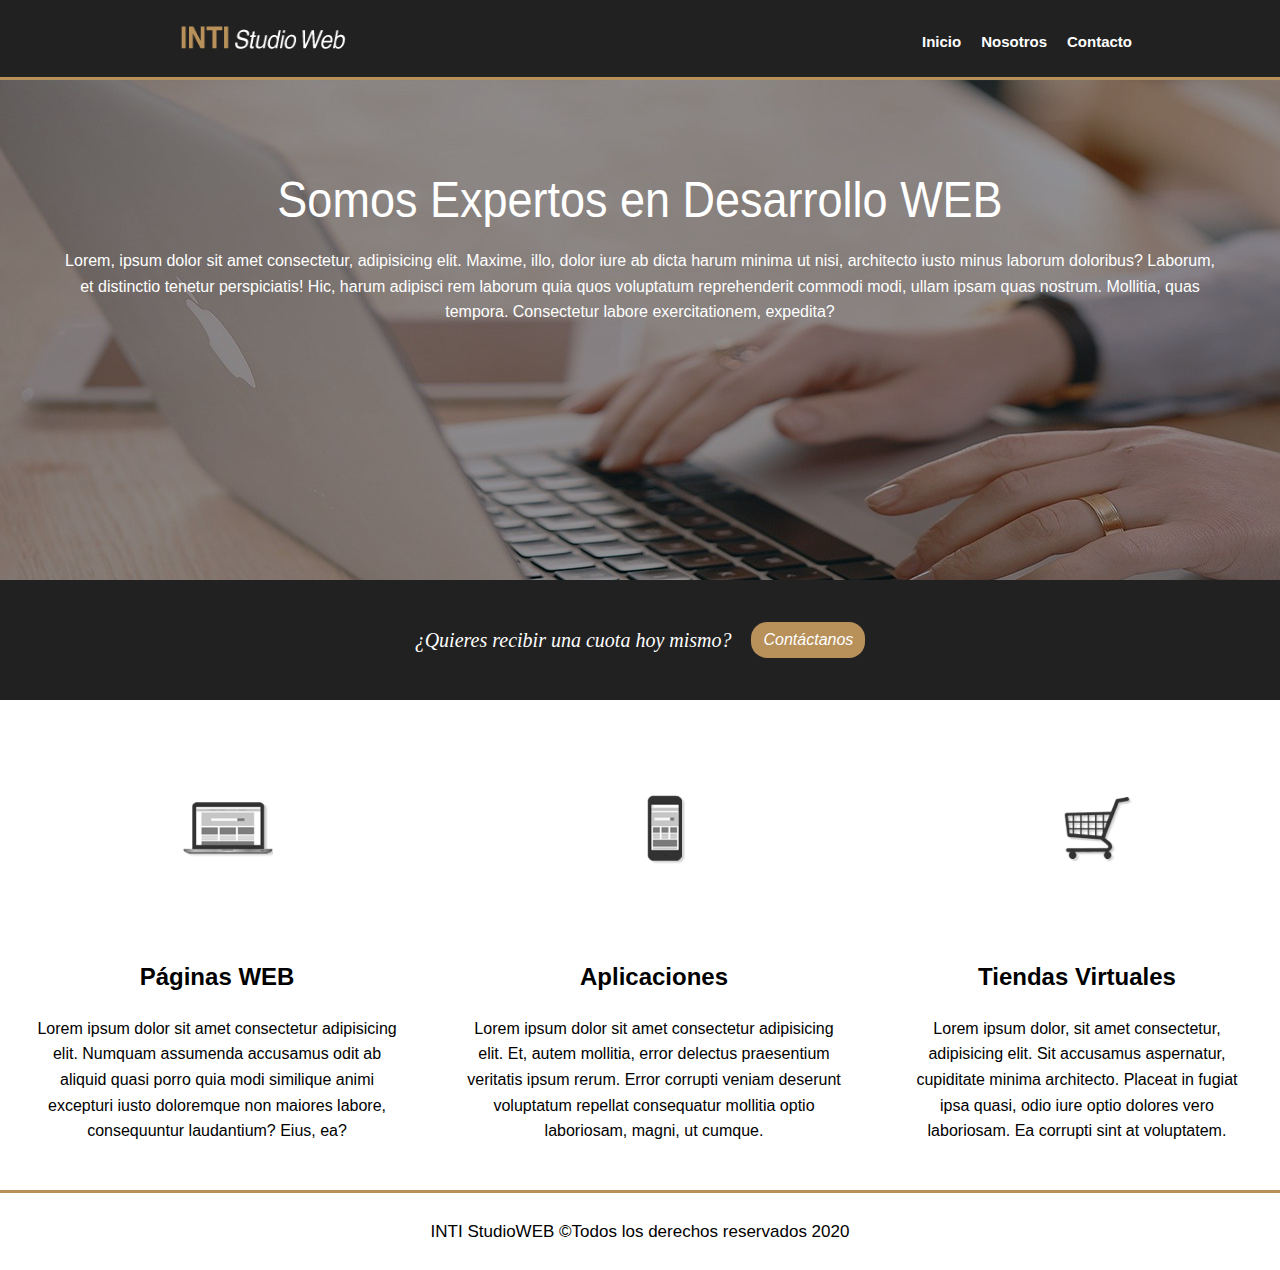
<file: index.html>
<!DOCTYPE html>
<html lang="es">
<head>
	<meta charset="UTF-8">
	<meta name="viewport" content="width=device-width, initial-scale=1.0">
	<title>IntiStudioWEB | Inicio</title>
</head>
<link rel="stylesheet" href="css/estilos.css">
<body>
	
	<!-- El encabezado de la pagina -->

	<header>
		<nav class="contenedor-flex-1">
			<a href="index.html">
				<img src="img/logo.png" alt="logo" width="250" height="50">
			</a>
			<ul>
				<li><a href="index.html">Inicio</a></li>
				<li><a href="nosotros.html">Nosotros</a></li>
				<li><a href="contacto.html">Contacto</a></li>
			</ul>
		</nav>
	</header>

	<!--El banner con el boton de la cuota -->
	<section class="banner">
		<div class="ancho-contenido-banner">
			<h1 class="titulo-banner">Somos Expertos en Desarrollo WEB</h1>
			<p>
				Lorem, ipsum dolor sit amet consectetur, adipisicing elit. Maxime, illo, dolor iure ab dicta harum minima ut nisi, architecto iusto minus laborum doloribus? Laborum, et distinctio tenetur perspiciatis! Hic, harum adipisci rem laborum quia quos voluptatum reprehenderit commodi modi, ullam ipsam quas nostrum. Mollitia, quas tempora. Consectetur labore exercitationem, expedita?
			</p>
		</div>
	</section>

	<!-- Seccion recibe una cuota-->
	<section class="color-cuota">
		<span>¿Quieres recibir una cuota hoy mismo?</span>
		<a href="contacto.html">Contáctanos</a>
	</section>

	<!-- La seccion de Servicios-->
	<section class="contenedor-flex-2">
		<div>
			<img src="img/computadora.png" alt="icono">
			<h2>Páginas WEB</h2>
			<p>
				Lorem ipsum dolor sit amet consectetur adipisicing elit. Numquam assumenda accusamus odit ab aliquid quasi porro quia modi similique animi excepturi iusto doloremque non maiores labore, consequuntur laudantium? Eius, ea?
			</p>
		</div>
		<div>
			<img src="img/celular.png" alt="icono">
			<h2>Aplicaciones</h2>
			<p>
				Lorem ipsum dolor sit amet consectetur adipisicing elit. Et, autem mollitia, error delectus praesentium veritatis ipsum rerum. Error corrupti veniam deserunt voluptatum repellat consequatur mollitia optio laboriosam, magni, ut cumque.
			</p>
		</div>
		<div>
			<img src="img/cart.png" alt="icono">
			<h2>Tiendas Virtuales</h2>
			<p>
				Lorem ipsum dolor, sit amet consectetur, adipisicing elit. Sit accusamus aspernatur, cupiditate minima architecto. Placeat in fugiat ipsa quasi, odio iure optio dolores vero laboriosam. Ea corrupti sint at voluptatem.
			</p>
		</div>
	</section>

	<footer>
		<div>INTI StudioWEB &copy;Todos los derechos reservados 2020</div>
	</footer>
</body>
</html>
</file>
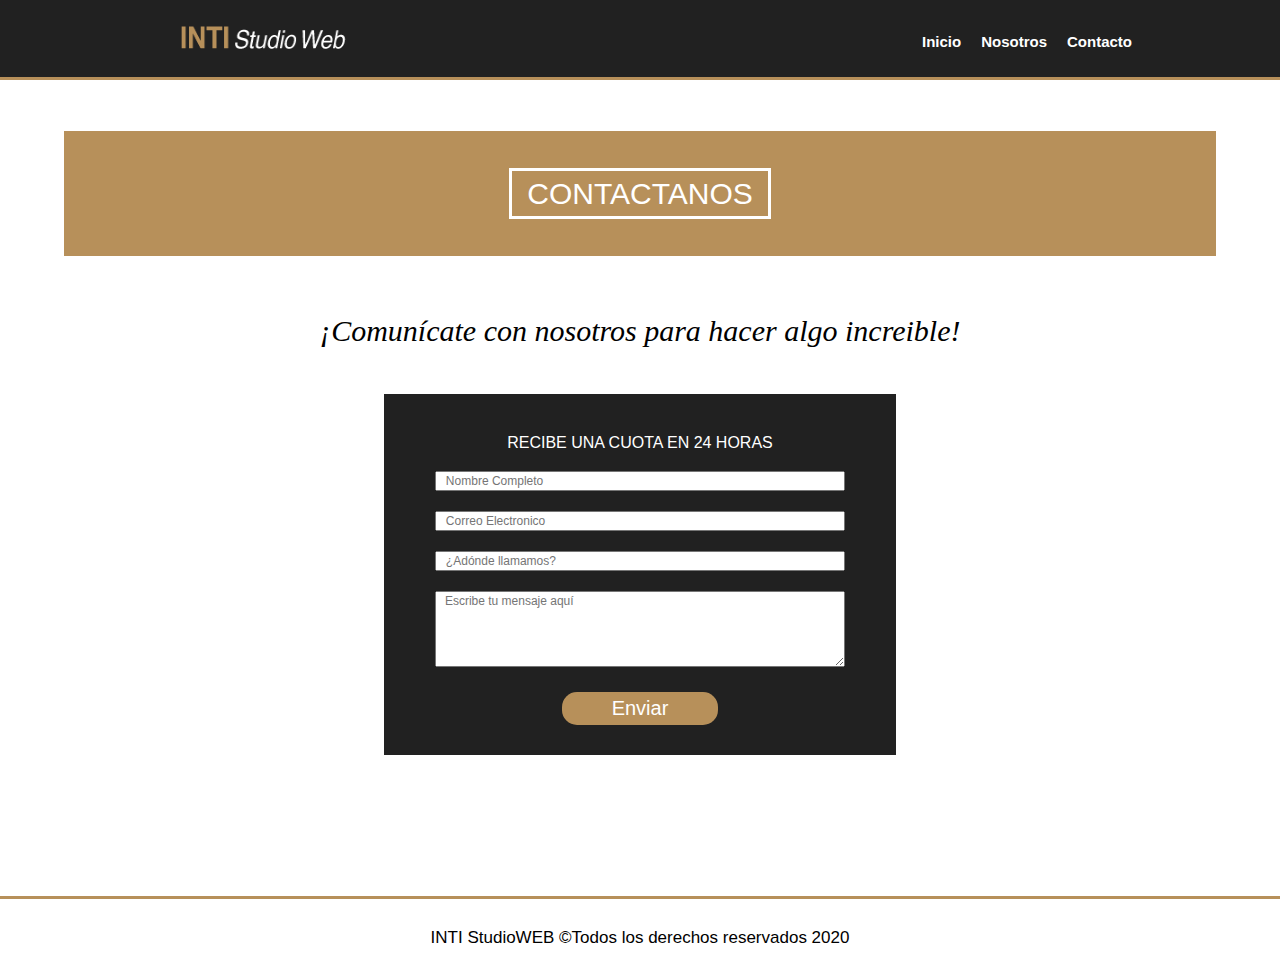
<file: contacto.html>
<!DOCTYPE html>
<html lang="es">
<head>
	<meta charset="UTF-8">
	<meta name="viewport" content="width=device-width, initial-scale=1.0">
	<title>IntiStudioWEB | Contacto</title>
</head>
<link rel="stylesheet" href="css/estilos.css">
<body>


	<header>
		<nav class="contenedor-flex-1">
			<a href="index.html">
				<img src="img/logo.png" alt="logo" width="250" height="50">
			</a>
			<ul>
				<li><a href="index.html">Inicio</a></li>
				<li><a href="nosotros.html">Nosotros</a></li>
				<li><a href="contacto.html">Contacto</a></li>
			</ul>
		</nav>
	</header>
    

	<section class="espacio-formulario">
		<div class="seccion-nosotros-1"><span>CONTACTANOS</span></div>
		<div class="seccion-nosotros-2"><span>¡Comunícate con nosotros para hacer algo increible!</span></div>
		<div class="contenedor-formulario">
			<h3>RECIBE UNA CUOTA EN 24 HORAS</h3>
			<form class="formulario">
				<div>
					<input type="text" placeholder="  Nombre Completo" id="nombre">
				</div>
				<div>
					<input type="text" placeholder="  Correo Electronico" id="correo">
				</div>
				<div>
					<input type="text" placeholder="  ¿Adónde llamamos?">
				</div>
				<div>
					<textarea name="cajaDeTexto" id="mensaje" placeholder="  Escribe tu mensaje aquí" rows="5"></textarea>
				</div>
				<div>
					<button class="boton" type="submit">Enviar</button>
				</div>
			</form>
		</div>
	</section>
    
    <!-- El pie de la página-->

	<footer>
		<div>INTI StudioWEB &copy;Todos los derechos reservados 2020</div>
	</footer>
</body>
</html>
</file>
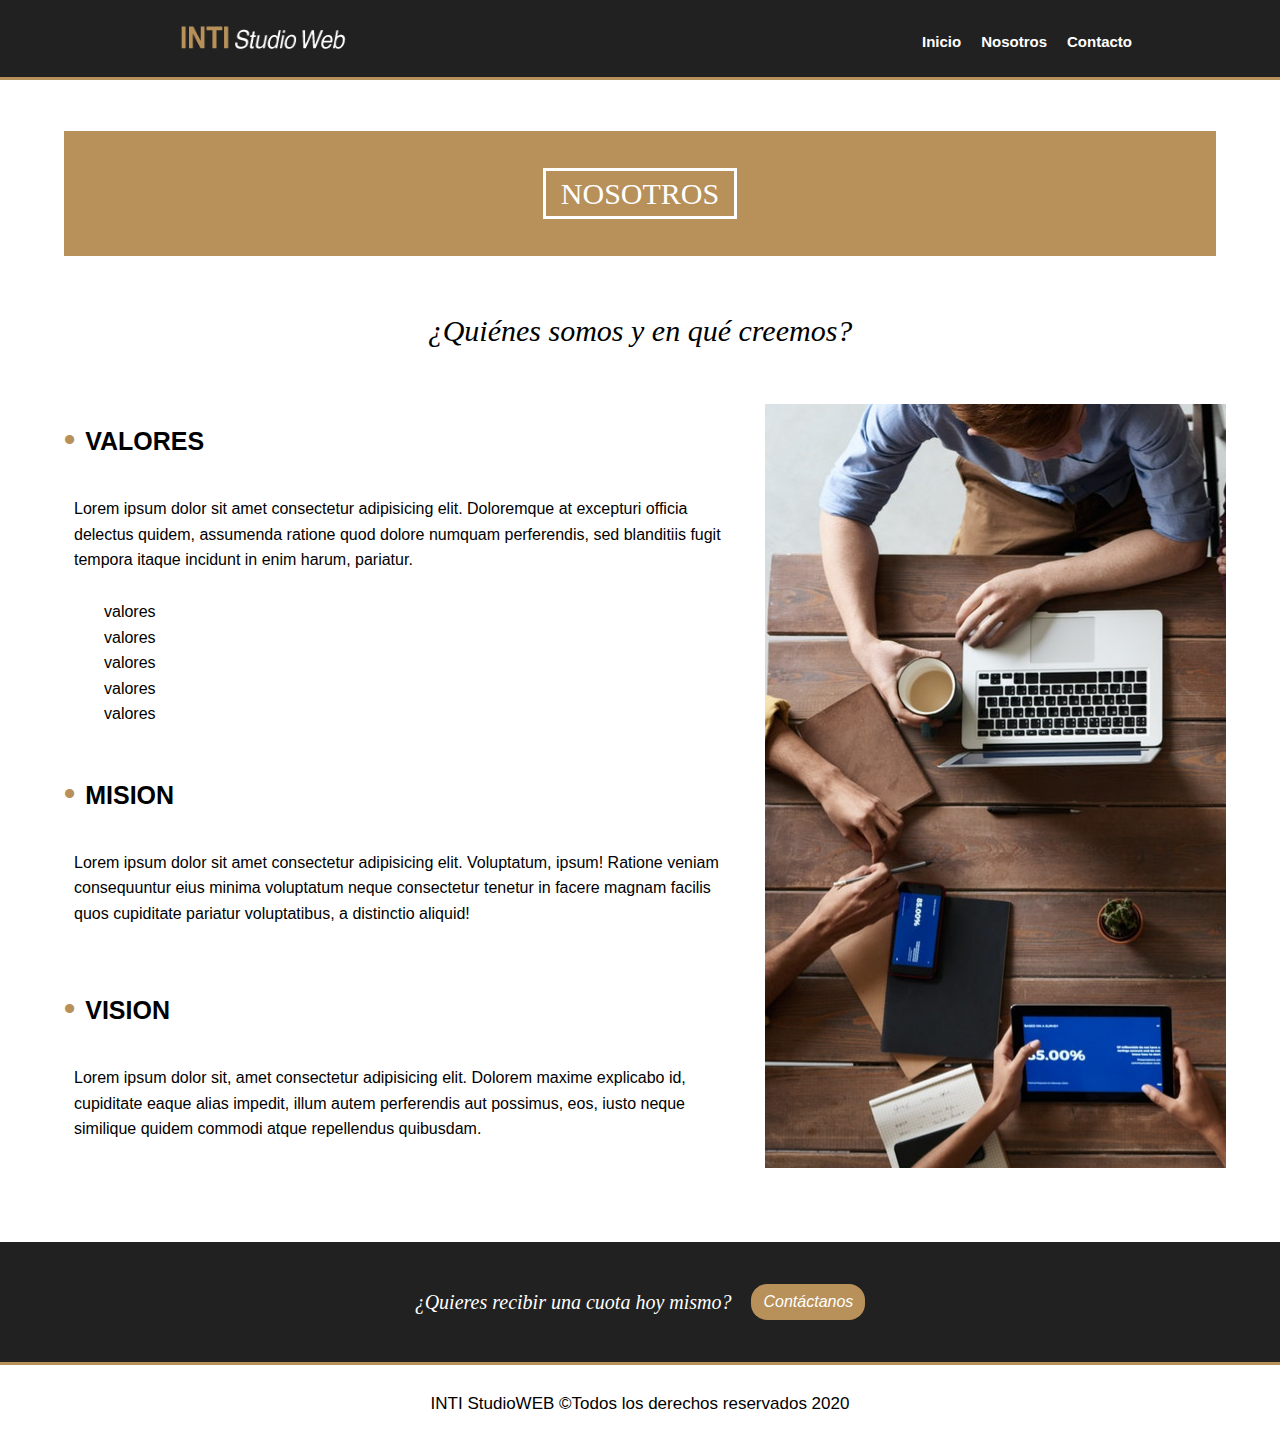
<file: nosotros.html>
<!DOCTYPE html>
<html lang="es">
<head>
	<meta charset="UTF-8">
	<meta name="viewport" content="width=device-width, initial-scale=1.0">
	<title>IntiStudioWEB | Nosotros</title>
</head>
<link rel="stylesheet" href="css/estilos.css">
<body>
	<header>
		<nav class="contenedor-flex-1">
			<a href="index.html">
				<img src="img/logo.png" alt="logo" width="250" height="50">
			</a>
			<ul>
				<li><a href="index.html">Inicio</a></li>
				<li><a href="nosotros.html">Nosotros</a></li>
				<li><a href="contacto.html">Contacto</a></li>
			</ul>
		</nav>
	</header>

	<!--La sección de nosotros -->
	<section class="espacio-nosotros">
		<div class="seccion-nosotros-1"><span>NOSOTROS</span></div>
		<div class="seccion-nosotros-2"><span>¿Quiénes somos y en qué creemos?</span></div>
		<div class="grid">
			<div class="valores">
				<h2>VALORES</h2>
				<p>
					Lorem ipsum dolor sit amet consectetur adipisicing elit. Doloremque at excepturi officia delectus quidem, assumenda ratione quod dolore numquam perferendis, sed blanditiis fugit tempora itaque incidunt in enim harum, pariatur.
				</p>
				<ul>
					<li>valores</li>
					<li>valores</li>
					<li>valores</li>
					<li>valores</li>
					<li>valores</li>
				</ul>
			</div>
			<div class="mision">
				<h2>MISION</h2>
				<p>
					Lorem ipsum dolor sit amet consectetur adipisicing elit. Voluptatum, ipsum! Ratione veniam consequuntur eius minima voluptatum neque consectetur tenetur in facere magnam facilis quos cupiditate pariatur voluptatibus, a distinctio aliquid!
				</p>
			</div>
			<div class="vision">
				<h2>VISION</h2>
				<p>
				   Lorem ipsum dolor sit, amet consectetur adipisicing elit. Dolorem maxime explicabo id, cupiditate eaque alias impedit, illum autem perferendis aut possimus, eos, iusto neque similique quidem commodi atque repellendus quibusdam.
				</p>
			</div>
			<div class="equipo"></div>
		</div>
	</section>

	<!-- Seccion recibe una cuota-->
	<section class="color-cuota">
		<span>¿Quieres recibir una cuota hoy mismo?</span>
		<a href="contacto.html">Contáctanos</a>
	</section>
    
    <!--El pie de la página -->
	<footer>
		<div>INTI StudioWEB &copy;Todos los derechos reservados 2020</div>
	</footer>
</body>
</html>
</file>
<file: css/estilos.css>
html{
  box-sizing: border-box;
  font-size:62.5%;
  
 
}

*, *:before, *:after {
  box-sizing: inherit;
}


body{	
	line-height: 1.6;
	margin:0;
	padding:0;
  font-size:1rem;

}


.contenedor{
  width:90%;
  margin:auto;
  overflow:hidden;
}

/*Encabezado de la Pagina*/

header {
 background: #212121; 
 min-height: 80px;
 padding-top: 15px;
 overflow:hidden;
 border-bottom:#B7905A 3px solid;
}


.contenedor-flex-1 {
  display: flex;
  justify-content: space-between;
  align-items: center;
  width: 80%;
  margin:auto;
}


.contenedor-flex-1 ul {
  display: flex;
  justify-content: flex-end;
  align-items: center;
 
}

 .contenedor-flex-1  ul li {
    margin-right: 20px;
    list-style-type: none;     
}

.contenedor-flex-1 li a {
  text-decoration: none;  
  color: white;
  font:  bold 1.5em  Helvetica, Arial, sans-serif; 
  }
 
 img{
  padding-left:25px;
 }
 

/*Banner*/

.banner {
	min-height: 500px;
	text-align: center;
  font-family:  Helvetica, Arial, sans-serif;
	background:url('../img/banneroscuro.png');  
}

.titulo-banner{
  font-size:4.5em;
  color:white;
  font-weight: normal;
  transform: scale(1, 1.1);
  margin-top: 0;
  margin-bottom: 10px;
  padding-top:80px;
}

.ancho-contenido-banner{
  width:90%;
  margin:auto;
  overflow:hidden;
}

.ancho-contenido-banner > p{
  color:white;
  font-size:1.6em;
}


.color-cuota{
  background: #212121;
  height:120px;
  padding:10px;
  display:flex;
  flex-wrap:wrap;
  align-items: center;
  justify-content: center;
  text-align:center;
  color:white;
  font-style:italic;
  font-family: Palatino, Georgia, serif;
}

.color-cuota span{
  font-size:2.0em;
  margin-right:20px;
}

.color-cuota a {
  text-decoration: none;
  font-family:Helvetica, Arial, sans-serif;
  color:white;
  font-size: 1.6em;
  background: #B7905A;
  border-radius: 16px;
  padding: 5px 12px 5px 12px;
}

/*Seccion de servicios*/

.contenedor-flex-2{
  display:flex;
  justify-content: center;
  flex-wrap: nowrap;
}

.contenedor-flex-2 > div {
  margin:10px;
  padding:20px;
  font-size:1.6em;
  text-align:center;
  font-family:Helvetica, Arial, sans-serif;
}

/*El pie de la pagina*/

footer{
  text-align:center;
  padding-top: 25px;
  min-height: 80px;
  font-size:1.7em;
  font-family:Helvetica, Arial, sans-serif;
  border-top: #B7905A 3px solid;
}


/*Seccion Nosotros*/

.seccion-nosotros-1{
  text-align: center;
  background: #B7905A;
  width:90%;
  margin: 4% auto 4% auto;
  padding: 3% 0 3% 0;
}

.seccion-nosotros-1 > span {
  border: white 3px solid;
  color:white;
  font-size: 3.0em;
  padding: 0.2em 0.5em 0.2em 0.5em;
}

.seccion-nosotros-2{
  text-align: center;
  width:90%;
  margin: 50px auto 3% auto;
}

.seccion-nosotros-2 > span{
  font-size: 3.0em;
  font-style:italic;
  font-family: Palatino, Georgia, serif;
}

.grid{
  width:90%;
  margin:auto;
  display:grid;
  grid-gap: 1em;
  font-family:Helvetica, Arial, sans-serif;
  grid-template-rows: auto-fill;
  grid-template-columns: 60% 40%;
  grid-template-areas: 
  "valores equipo"
  "mision equipo"
  "vision equipo";
}

.valores{
  grid-area: valores;
}

.valores ul > li{
  list-style: none;
  font-size: 1.6em;
}

.mision{
  grid-area: mision;
}

.vision{
  grid-area: vision;
  margin-bottom: 10px;
}

.equipo{
  grid-area: equipo;
  background: url('../img/equipo.png');
  margin-top: 10px;
  margin-bottom: 10px;
}

.grid p{
  padding: 10px;
  font-size: 1.6em;
}

.grid h2::before {
  content: "\2022";
  color:#B7905A;
  font-weight: bold;
  font-size: 32px;
  padding-right:10px;
}

.grid h2 {font-size: 2.5em;}

.espacio-nosotros {
  margin-bottom: 5%;
}

/*La seccion del formulario*/

.contenedor-formulario{
  width:40%;
  margin:auto;
  padding-top:20px;
  overflow:hidden;
  background:#212121;
}

.contenedor-formulario h3{
  text-align: center;
  color:white;
  font-family:Helvetica, Arial, sans-serif;
  font-weight: lighter;
  font-size: 1.6em;
}

.formulario{
  text-align: center;
}


.formulario > div {
  padding-bottom: 20px;
}


.formulario input, textarea{
  font-size:1.2em;
  width:80%;
  font-family: Helvetica, Arial, sans-serif;
}

.boton{
  background: #B7905A;
  color:white;
  border-radius: 15px;
  border:none;
  font-size: 2.0em;
  padding: 5px 50px;
  cursor: pointer;
  margin-bottom: 10px;
}


.espacio-formulario{
  margin-bottom: 7%;
  font-family: Helvetica, Arial, sans-serif;
  min-height: 75vh;
}


/*Media Queries*/

@media(max-width: 768px){

  .contenedor-flex-2{
    flex-flow: wrap;
  }

  .contenedor-flex-1{
    justify-content: center;
    align-items: center;
    flex-wrap: wrap;
  }

 .equipo{
  display:none;
 }

 .grid{
  
  display:grid;
  grid-gap: 1em;
  grid-template-rows: auto-fill;
  grid-template-columns: 100%;
  grid-template-areas: 
  "valores"
  "mision"
  "vision";
}

.contenedor-formulario{
  width:65%;
}

.boton{
  font-size:1.5em;
  padding:5px 30px;
}


}
</file>
